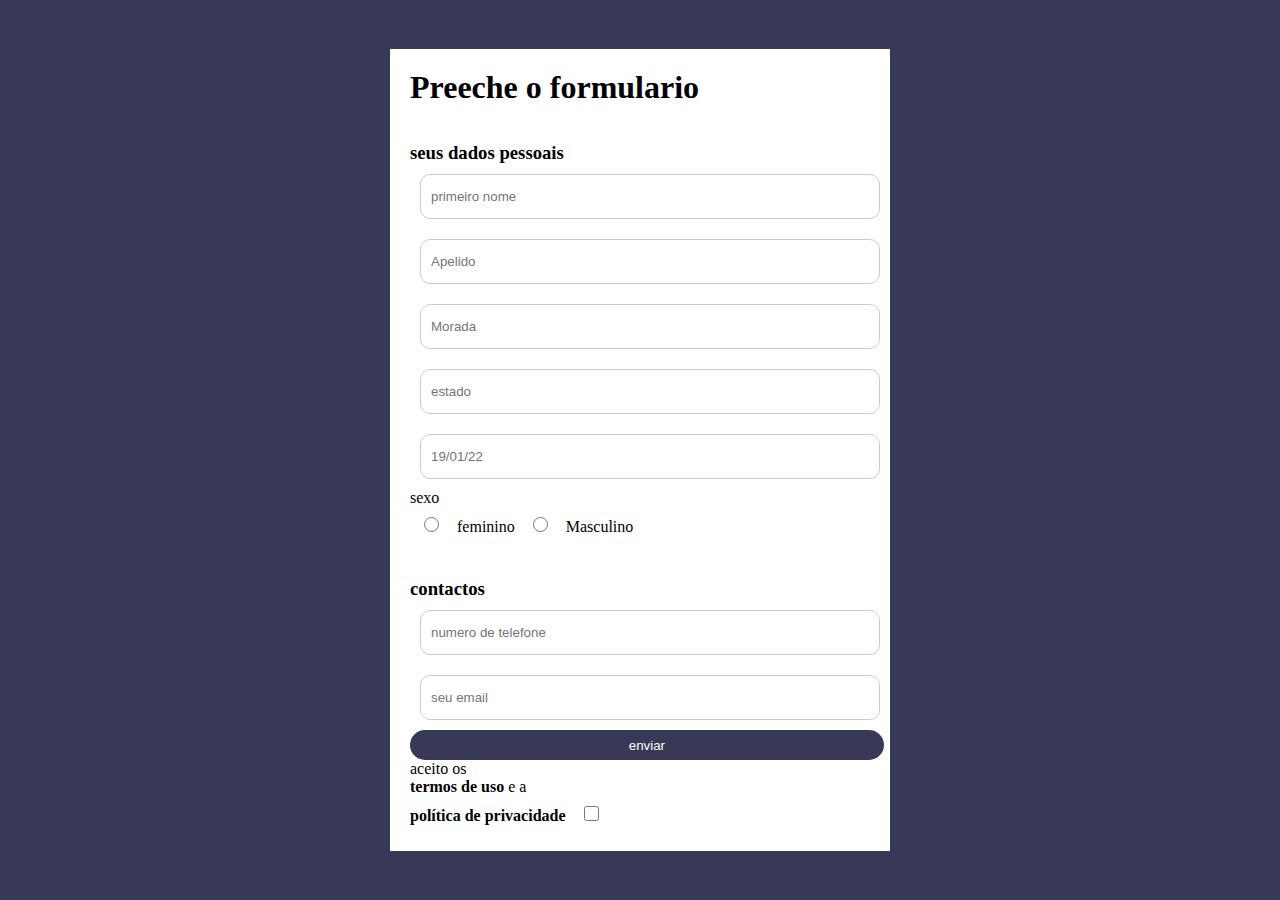
<file: Blog.html>
<!doctype html>
<html> 
 <head> 
 <style type="text/css" id="dcoder_stylesheet">*{
       margin:0; padding:0; box-sizing:border-box;}
     body{
       background-color:#383957;}
      
    form input {
       width:100%;
       height:45px;
       border:1px solid #ccc;
       padding-left:10px;
       margin :10px; 
       border-radius:10px;
       Outline:0;
    }
   
   form{
        background-color:white;
        max-width:500px;
        width:70%;
        padding:20px;
        position:absolute;
        left:50%; 
        top:50%;
        transform:translate(-50%,-50%);
       }
      
      form button {
       width:103%;
       height:30px;
       cursor:pointer;
       background:#383957;
       color:white;
       border:0;
       border-radius:20px;
       transition:1s;
       }
      
      div input {
        width:5%;
        height:15px;
      }
     
     div label{
       width:100%;
       height:50px;
     }
     </style></head> 
 <body> 
  <form> 
   <h1>Preeche o formulario</h1> 
   <br> 
   <br> 
   <h3>seus dados pessoais </h3> 
   <input type="text" name="first name" placeholder="primeiro nome" required> 
   <input type="text" name="surname" placeholder="Apelido" required> 
   <input type="text" name="household" placeholder="Morada" required> 
   <input type="text" name="state" placeholder="estado" required> 
   <input type="number" name="Birthdate" placeholder="19/01/22" required> 
   <div> 
    <p>sexo</p> 
    <input type="radio" id="feminino" name="género" value="feminino" required> <label for="feminino">feminino</label> 
    <input type="radio" id="masculino" name="género" value="masculino" required> <label for="masculino">Masculino</label> 
   </div> 
   <br> 
   <br> 
   <h3>contactos</h3> 
   <input type="num" name="phone number" placeholder="numero de telefone" required> 
   <input type="text" name="imail" placeholder="seu email" required> <button>enviar</button>
   <div>
   <label for="lic">aceito os <br>
     <b>termos de uso</b>
     e a <br> 
     <b>política de privacidade</b> <input type="checkbox" name="lic" id="lic" required>
   </label></div>
  </form> 
 
<script type="text/javascript" id="dcoder_script">var email=document.getElementByid('email');
    email.addeventlistener ('focus', ()=>{
    e-mail.style.bordercolor="#4A5F6A";
});

  function showloading(){
     alert ('Loading');
  }

 function hideloading(){
   
 }</script></body></html>
</file>
